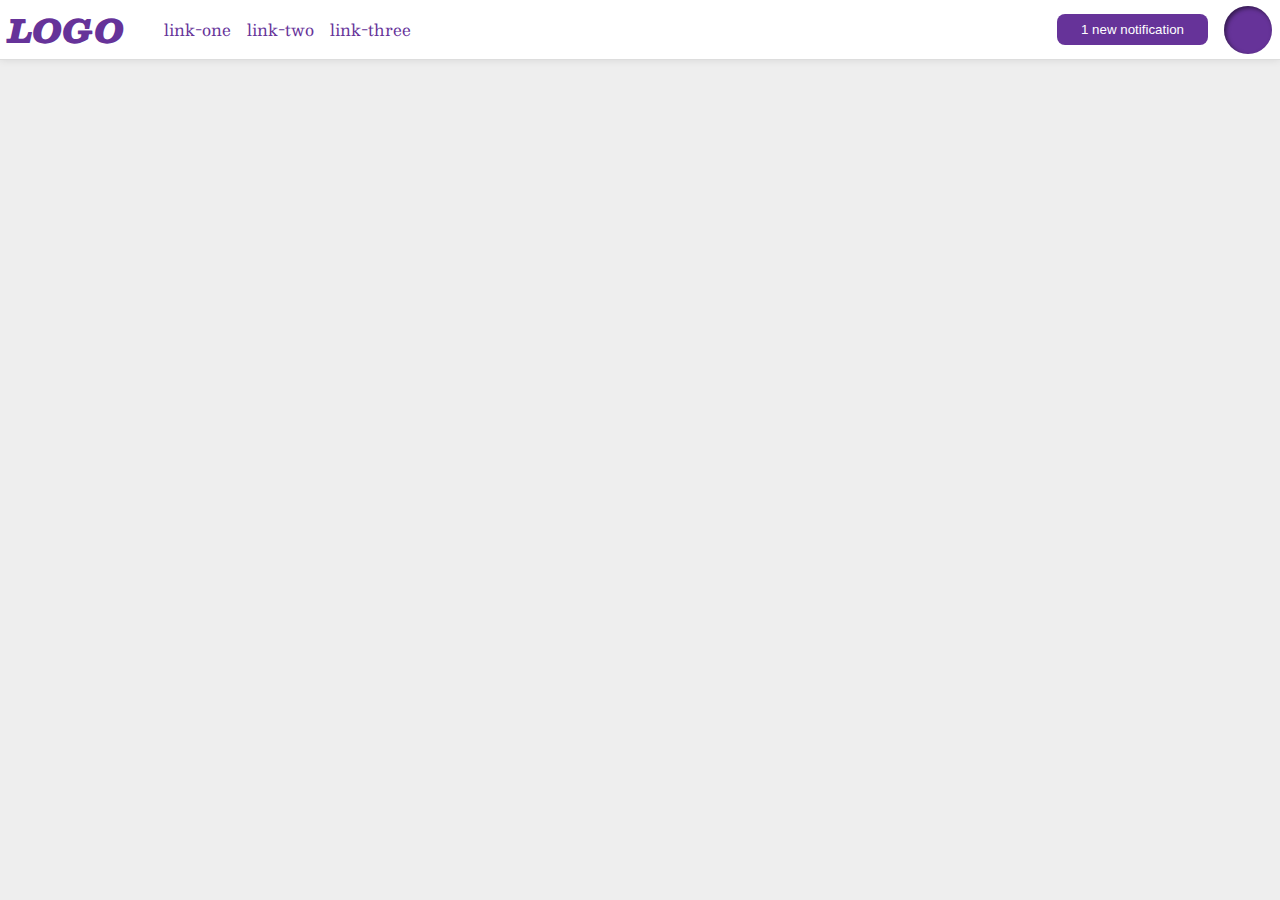
<file: flex/03-flex-header-2/index.html>
<!DOCTYPE html>
<html lang="en">
  <head>
    <meta charset="UTF-8">
    <meta http-equiv="X-UA-Compatible" content="IE=edge">
    <meta name="viewport" content="width=device-width, initial-scale=1.0">
    <title>Flex Header 2</title>
    <link rel="stylesheet" href="style.css">
  </head>
  <body>
    <div class="header">
      <div class="left-side">
        <div class="logo">
          LOGO
        </div>
        <ul class="links">
          <li><a href="google.com">link-one</a></li>
          <li><a href="google.com">link-two</a></li>
          <li><a href="google.com">link-three</a></li>
        </ul>
      </div>
      <div class="right-side">
        <button class="notifications">
          1 new notification
        </button>
        <div class="profile-image"></div>
      </div>
    </div>
</body>
</html>
</file>
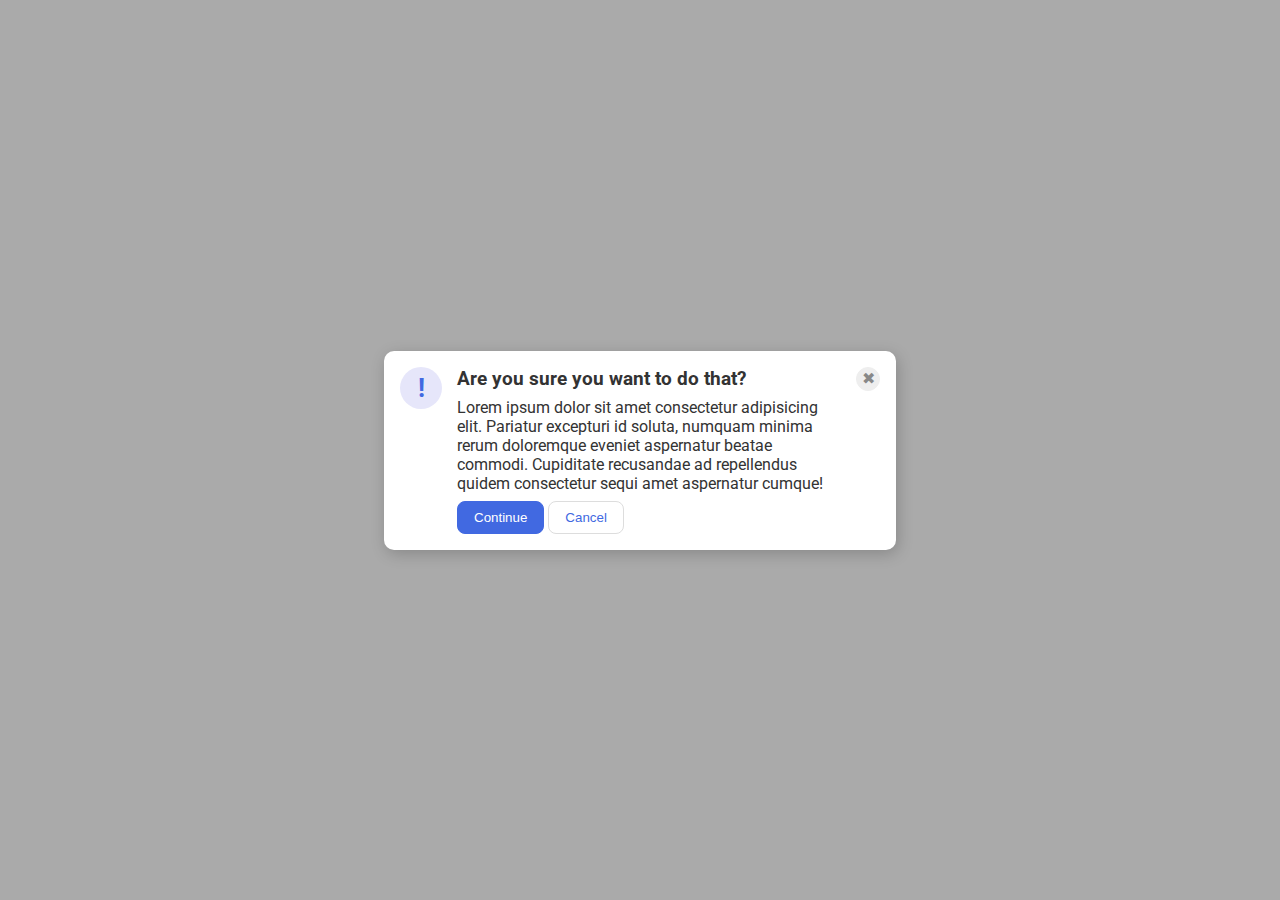
<file: flex/05-flex-modal/index.html>
<!DOCTYPE html>
<html lang="en">
  <head>
    <meta charset="UTF-8">
    <meta http-equiv="X-UA-Compatible" content="IE=edge">
    <meta name="viewport" content="width=device-width, initial-scale=1.0">
    <link rel="stylesheet" href="style.css">
    <title>Modal</title>
  </head>
  <body>
    <div class="modal">
      <div class="modal-item">
        <div class="icon">!</div>
      </div>
      <div class="modal-item">
        <div class="header">Are you sure you want to do that?</div>
        <div class="text">
          Lorem ipsum dolor sit amet consectetur adipisicing elit.
          Pariatur excepturi id soluta, numquam minima rerum doloremque eveniet
          aspernatur beatae commodi. Cupiditate recusandae ad repellendus quidem
          consectetur sequi amet aspernatur cumque!
        </div>
        <button class="continue">Continue</button>
        <button class="cancel">Cancel</button>
      </div>
      <div class="modal-item">
        <button class="close-button">✖</button>
      </div>
    </div>
  </body>
</html>
</file>
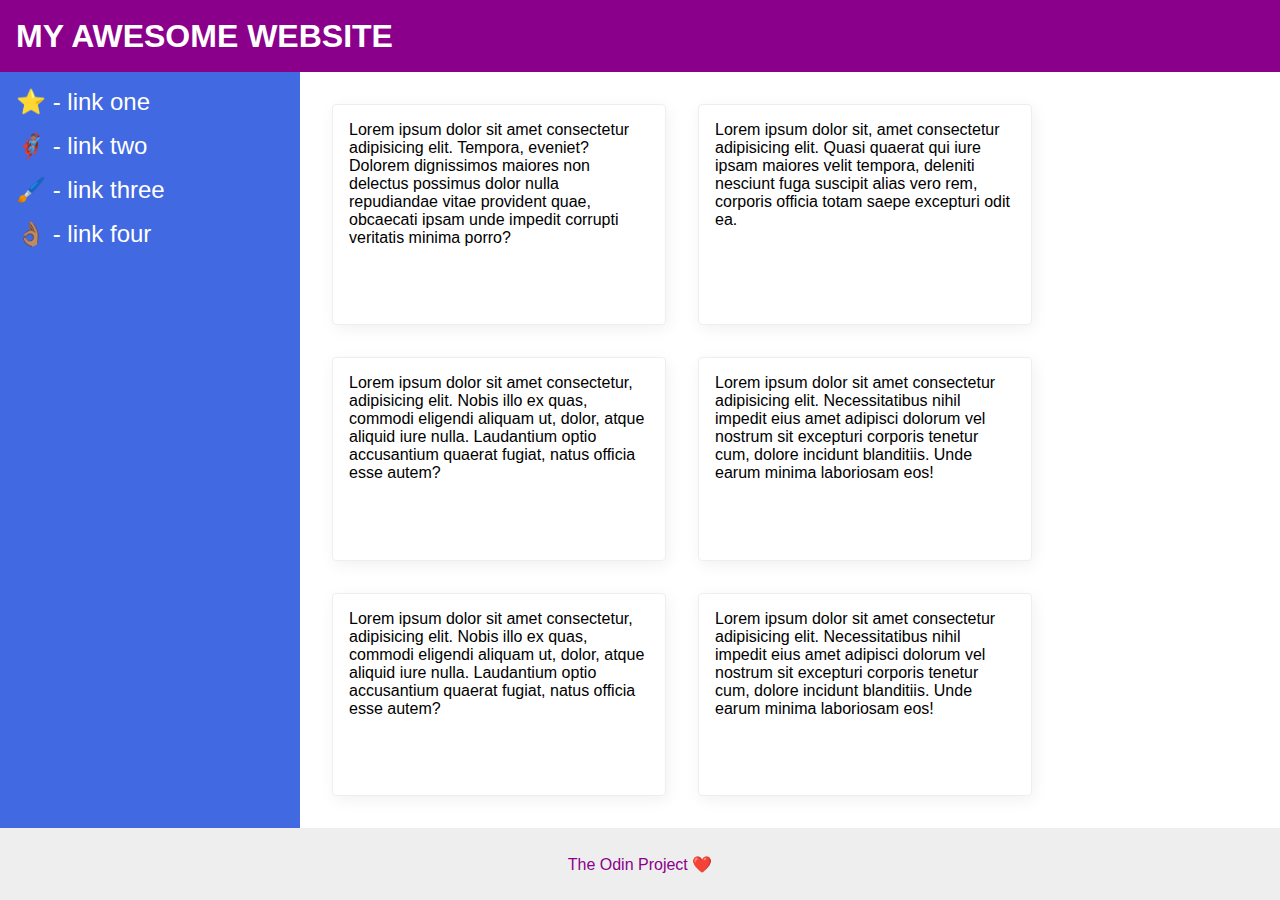
<file: flex/07-flex-layout-2/index.html>
<!DOCTYPE html>
<html lang="en">
  <head>
    <meta charset="UTF-8">
    <meta http-equiv="X-UA-Compatible" content="IE=edge">
    <meta name="viewport" content="width=device-width, initial-scale=1.0">
    <title>The Holy Grail</title>
    <link rel="stylesheet" href="style.css">
  </head>
  <body>
    <div class="header">
      MY AWESOME WEBSITE
    </div>
    
    <div class="content"> 
      <div class="sidebar">
        <ul>
          <li><a href="#">⭐ - link one</a></li>
          <li><a href="#">🦸🏽‍♂️ - link two</a></li>
          <li><a href="#">🖌️ - link three</a></li>
          <li><a href="#">👌🏽 - link four</a></li>
        </ul>
      </div>

      <div class="cards">
        <div class="card">Lorem ipsum dolor sit amet consectetur adipisicing elit. Tempora, eveniet? Dolorem dignissimos maiores non delectus possimus dolor nulla repudiandae vitae provident quae, obcaecati ipsam unde impedit corrupti veritatis minima porro?</div>
            <div class="card">Lorem ipsum dolor sit, amet consectetur adipisicing elit. Quasi quaerat qui iure ipsam maiores velit tempora, deleniti nesciunt fuga suscipit alias vero rem, corporis officia totam saepe excepturi odit ea.</div>
            <div class="card">Lorem ipsum dolor sit amet consectetur, adipisicing elit. Nobis illo ex quas, commodi eligendi aliquam ut, dolor, atque aliquid iure nulla. Laudantium optio accusantium quaerat fugiat, natus officia esse autem?</div>
            <div class="card">Lorem ipsum dolor sit amet consectetur adipisicing elit. Necessitatibus nihil impedit eius amet adipisci dolorum vel nostrum sit excepturi corporis tenetur cum, dolore incidunt blanditiis. Unde earum minima laboriosam eos!</div>
            <div class="card">Lorem ipsum dolor sit amet consectetur, adipisicing elit. Nobis illo ex quas, commodi eligendi aliquam ut, dolor, atque aliquid iure nulla. Laudantium optio accusantium quaerat fugiat, natus officia esse autem?</div>
            <div class="card">Lorem ipsum dolor sit amet consectetur adipisicing elit. Necessitatibus nihil impedit eius amet adipisci dolorum vel nostrum sit excepturi corporis tenetur cum, dolore incidunt blanditiis. Unde earum minima laboriosam eos!</div>
      </div>   
    </div>
    <div class="footer">
      The Odin Project ❤️
    </div>
  </body>
</html>
</file>
<file: flex/03-flex-header-2/style.css>
/* this is some magical font-importing.  
you'll learn about it later. */
@import url('https://fonts.googleapis.com/css2?family=Besley:ital,wght@0,400;1,900&display=swap');

body {
  margin: 0;
  background: #eee;
  font-family: Besley, serif;
}

.header {
  background: white;
  border-bottom: 1px solid #ddd;
  box-shadow: 0 0 8px rgba(0,0,0,.1);
  padding: 0 0.5rem;
}

.header, .left-side, .right-side, ul {
  display: flex;
  justify-content: space-between;
  align-items: center;
}

.profile-image {
  background: rebeccapurple;
  box-shadow: inset 2px 2px 4px rgba(0,0,0,.5);
  border-radius: 50%;
  width: 48px;
  height: 48px;
}

.logo {
  color: rebeccapurple;
  font-size: 32px;
  font-weight: 900;
  font-style: italic;
}

button {
  border: none;
  border-radius: 8px;
  background: rebeccapurple;
  color: white;
  padding: 8px 24px;
  margin-right: 1rem;
}

a {
  /* this removes the line under our links */
  text-decoration: none;
  color: rebeccapurple;
}

ul {
  list-style-type: none;
}

li {
  margin-right: 1rem;
}
</file>
<file: flex/05-flex-modal/style.css>
@import url('https://fonts.googleapis.com/css2?family=Roboto:wght@400;700&display=swap');
html, body {
  height: 100%;
}
body {
  font-family: Roboto, sans-serif;
  margin: 0;
  background: #aaa;
  color: #333;
  /* I'll give you this one for free lol */
  display: flex;
  align-items: center;
  justify-content: center;
}
.modal {
  background: white;
  width: 480px;
  border-radius: 10px;
  box-shadow: 2px 4px 16px rgba(0,0,0,.2);
  display: flex;
  justify-content: space-between;
  padding: 1rem;
}
.modal-item:nth-child(2) {
  width: 80%;
}
.header {
  font-weight: bold;
  font-size: 1.2rem;
  margin-bottom: 0.5rem;
}
.text {
  margin-bottom: 0.5rem;
}
.icon {
  color: royalblue;
  font-size: 26px;
  font-weight: 700;
  background: lavender;
  width: 42px;
  height: 42px;
  border-radius: 50%;
  display: flex;
  align-items: center;
  justify-content: center;
}
.close-button {
  background: #eee;
  border-radius: 50%;
  color: #888;
  font-weight: 400;
  font-size: 16px;
  height: 24px;
  width: 24px;
  display: flex;
  align-items: center;
  justify-content: center;
  border: 1px solid #eee;
  padding: 0;
}
button {
  cursor: pointer;
  padding: 8px 16px;
  border-radius: 8px;
}
button.continue {
  background: royalblue;
  border: 1px solid royalblue;
  color: white;
}
button.cancel {
  background: white;
  border: 1px solid #ddd;
  color: royalblue;
}
</file>
<file: flex/07-flex-layout-2/style.css>
body {
  font-family: -apple-system, BlinkMacSystemFont, 'Segoe UI', Roboto, Oxygen, Ubuntu, Cantarell, 'Open Sans', 'Helvetica Neue', sans-serif;
  margin: 0;
  min-height: 100vh;
  display: flex;
  flex-direction: column;
}

ul {
  list-style-type: none;
  margin: 0;
  padding: 0;
}

a {
  text-decoration: none;
  color: white;
}

.header {
  height: 72px;
  background: darkmagenta;
  color: white;
  font-size: 32px;
  font-weight: 900;
  display: flex;
  align-items: center;
  padding-left: 16px;
}

.content {
  display: flex;
  flex: 1;
}

.sidebar {
  flex: 0 0 300px;
  background: royalblue;
  box-sizing: border-box;
  padding: 16px;
}

.sidebar a {
  font-size: 24px;
}

.sidebar li {
  margin-bottom: 1rem;
}

.cards {
  display: flex;
  flex-wrap: wrap;
  gap: 32px;
  padding: 32px;
}

.card {
  border: 1px solid #eee;
  box-shadow: 2px 4px 16px rgba(0,0,0,.06);
  border-radius: 4px;
  max-width: 300px;
  padding: 1rem;
}

.footer {
  height: 72px;
  background: #eee;
  color: darkmagenta;
  display: flex;
  align-items: center;
  justify-content: center;
}
</file>
